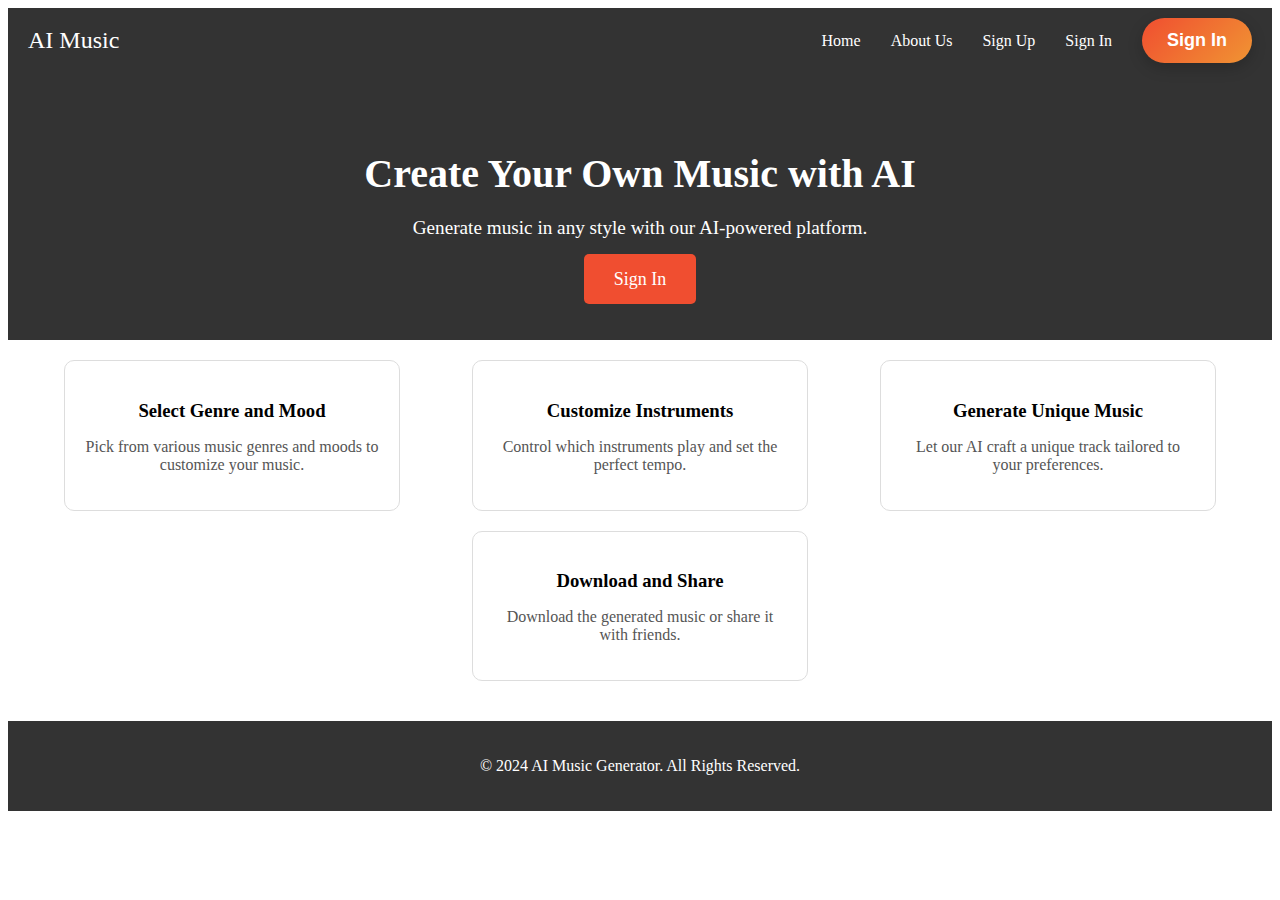
<file: index.html>
<!DOCTYPE html>
<html lang="en">
<head>
    <meta charset="UTF-8">
    <meta name="viewport" content="width=device-width, initial-scale=1.0">
    <title>AI Music Generator</title>
    <link rel="stylesheet" href="index.css">
</head>
<body>
    <!-- Header -->
    <header>
        <div class="logo">AI Music</div>
        <nav>
            <a href="index.html">Home</a>
            <a href="#">About Us</a>
            <a href="signup.html">Sign Up</a>
            <a href="sign-in.html">Sign In</a> <!-- Added Sign In link -->
            <button class="signin-btn">Sign In</button>
        </nav>
    </header>

    <!-- Hero Section -->
    <section class="hero">
        <h1>Create Your Own Music with AI</h1>
        <p>Generate music in any style with our AI-powered platform.</p>
        <!-- Button to sign in -->
        <a href="sign-in.html" class="cta-btn">Sign In</a>
    </section>

    <!-- Features -->
    <section class="features">
        <div class="feature-item">
            <h3>Select Genre and Mood</h3>
            <p>Pick from various music genres and moods to customize your music.</p>
        </div>
        <div class="feature-item">
            <h3>Customize Instruments</h3>
            <p>Control which instruments play and set the perfect tempo.</p>
        </div>
        <div class="feature-item">
            <h3>Generate Unique Music</h3>
            <p>Let our AI craft a unique track tailored to your preferences.</p>
        </div>
        <div class="feature-item">
            <h3>Download and Share</h3>
            <p>Download the generated music or share it with friends.</p>
        </div>
    </section>

    <!-- Footer -->
    <footer>
        <p>&copy; 2024 AI Music Generator. All Rights Reserved.</p>
    </footer>
</body>
</html>
</file>
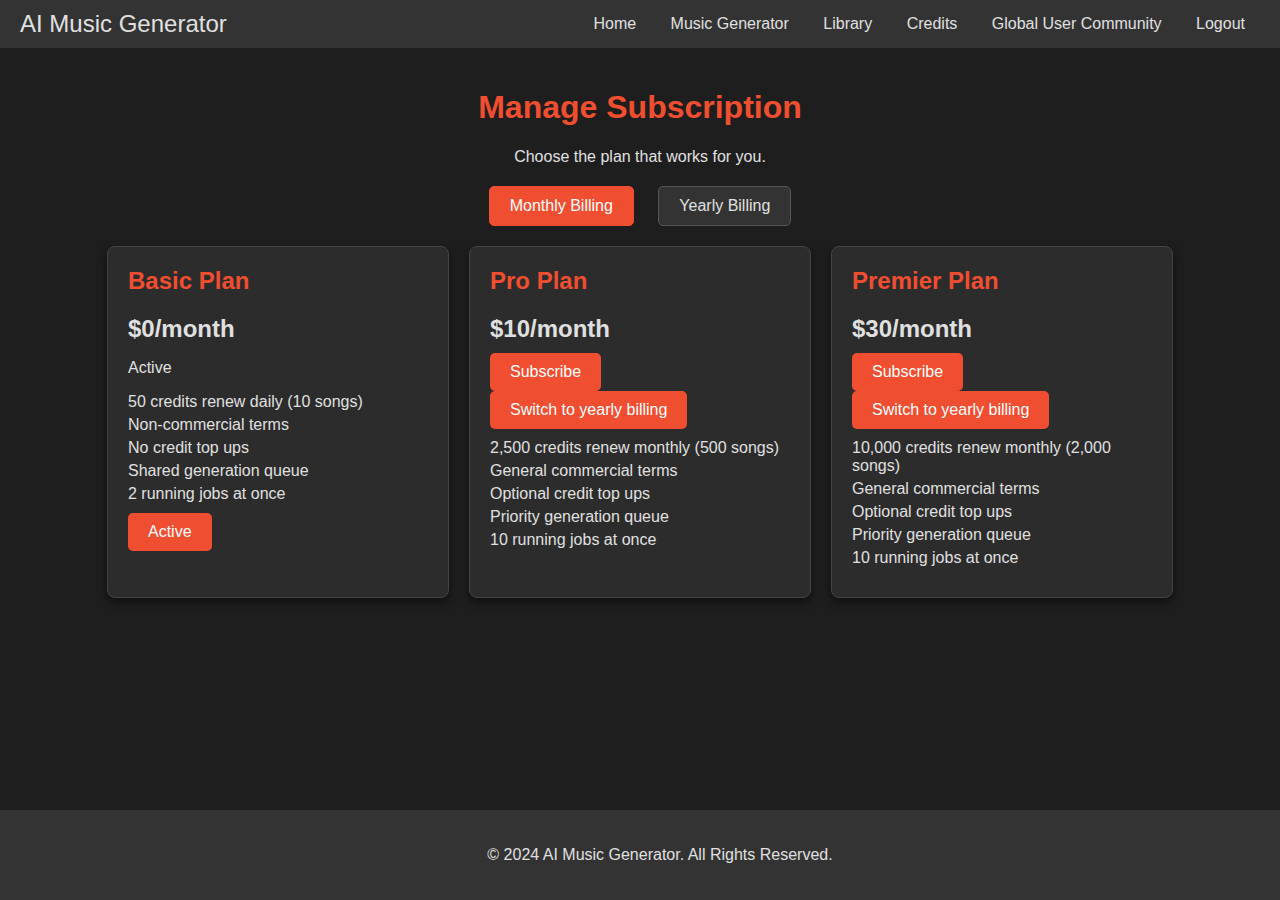
<file: credits.html>
<!DOCTYPE html>
<html lang="en">
<head>
    <meta charset="UTF-8">
    <meta name="viewport" content="width=device-width, initial-scale=1.0">
    <title>AI Music Generator - Subscription Plans</title>
    <link rel="stylesheet" href="credits.css">
</head>
<body>
    <header>
        <div class="logo">AI Music Generator</div>
        <nav>
            <a href="user-home.html">Home</a>
            <a href="music.html">Music Generator</a>
            <a href="library.html">Library</a>
            <a href="credits.html">Credits</a>
            <a href="global-community.html">Global User Community</a>
            <a href="logout.html">Logout</a>
        </nav>
    </header>
    
    <main>
        <h1>Manage Subscription</h1>
        <p>Choose the plan that works for you.</p>

        <div class="billing-options">
            <button class="billing-btn active" id="monthly-btn">Monthly Billing</button>
            <button class="billing-btn" id="yearly-btn">Yearly Billing</button>
        </div>

        <div id="plans" class="plans">
            <!-- Monthly Billing Plans -->
            <div class="plan" id="basic-monthly">
                <h2>Basic Plan</h2>
                <div class="price">$0/month</div>
                <p>Active</p>
                <ul>
                    <li>50 credits renew daily (10 songs)</li>
                    <li>Non-commercial terms</li>
                    <li>No credit top ups</li>
                    <li>Shared generation queue</li>
                    <li>2 running jobs at once</li>
                </ul>
                <button class="subscribe-btn">Active</button>
            </div>

            <div class="plan" id="pro-monthly">
                <h2>Pro Plan</h2>
                <div class="price">$10/month</div>
                <button class="subscribe-btn">Subscribe</button>
                <button class="switch-btn" id="switch-to-yearly-pro">Switch to yearly billing</button>
                <ul>
                    <li>2,500 credits renew monthly (500 songs)</li>
                    <li>General commercial terms</li>
                    <li>Optional credit top ups</li>
                    <li>Priority generation queue</li>
                    <li>10 running jobs at once</li>
                </ul>
            </div>

            <div class="plan" id="premier-monthly">
                <h2>Premier Plan</h2>
                <div class="price">$30/month</div>
                <button class="subscribe-btn">Subscribe</button>
                <button class="switch-btn" id="switch-to-yearly-premier">Switch to yearly billing</button>
                <ul>
                    <li>10,000 credits renew monthly (2,000 songs)</li>
                    <li>General commercial terms</li>
                    <li>Optional credit top ups</li>
                    <li>Priority generation queue</li>
                    <li>10 running jobs at once</li>
                </ul>
            </div>

            <!-- Yearly Billing Plans -->
            <div class="plan" id="basic-yearly" style="display: none;">
                <h2>Basic Plan</h2>
                <div class="price">$0/year</div>
                <p>Active</p>
                <ul>
                    <li>50 credits renew daily (10 songs)</li>
                    <li>Non-commercial terms</li>
                    <li>No credit top ups</li>
                    <li>Shared generation queue</li>
                    <li>2 running jobs at once</li>
                </ul>
                <button class="subscribe-btn">Active</button>
            </div>

            <div class="plan" id="pro-yearly" style="display: none;">
                <h2>Pro Plan</h2>
                <div class="price">$96/year</div>
                <button class="subscribe-btn">Subscribe</button>
                <button class="switch-btn" id="switch-to-monthly-pro">Switch to monthly billing</button>
                <ul>
                    <li>2,500 credits renew monthly (500 songs)</li>
                    <li>General commercial terms</li>
                    <li>Optional credit top ups</li>
                    <li>Priority generation queue</li>
                    <li>10 running jobs at once</li>
                </ul>
            </div>

            <div class="plan" id="premier-yearly" style="display: none;">
                <h2>Premier Plan</h2>
                <div class="price">$288/year</div>
                <button class="subscribe-btn">Subscribe</button>
                <button class="switch-btn" id="switch-to-monthly-premier">Switch to monthly billing</button>
                <ul>
                    <li>10,000 credits renew monthly (2,000 songs)</li>
                    <li>General commercial terms</li>
                    <li>Optional credit top ups</li>
                    <li>Priority generation queue</li>
                    <li>10 running jobs at once</li>
                </ul>
            </div>
        </div>
    </main>
    
    <footer>
        <p>&copy; 2024 AI Music Generator. All Rights Reserved.</p>
    </footer>

    <script>
        document.addEventListener('DOMContentLoaded', () => {
            const monthlyBtn = document.getElementById('monthly-btn');
            const yearlyBtn = document.getElementById('yearly-btn');
            const basicMonthly = document.getElementById('basic-monthly');
            const proMonthly = document.getElementById('pro-monthly');
            const premierMonthly = document.getElementById('premier-monthly');
            const basicYearly = document.getElementById('basic-yearly');
            const proYearly = document.getElementById('pro-yearly');
            const premierYearly = document.getElementById('premier-yearly');

            monthlyBtn.addEventListener('click', () => {
                basicMonthly.style.display = 'block';
                proMonthly.style.display = 'block';
                premierMonthly.style.display = 'block';
                basicYearly.style.display = 'none';
                proYearly.style.display = 'none';
                premierYearly.style.display = 'none';
                monthlyBtn.classList.add('active');
                yearlyBtn.classList.remove('active');
            });

            yearlyBtn.addEventListener('click', () => {
                basicMonthly.style.display = 'none';
                proMonthly.style.display = 'none';
                premierMonthly.style.display = 'none';
                basicYearly.style.display = 'block';
                proYearly.style.display = 'block';
                premierYearly.style.display = 'block';
                yearlyBtn.classList.add('active');
                monthlyBtn.classList.remove('active');
            });
        });
    </script>
</body>
</html>
</file>
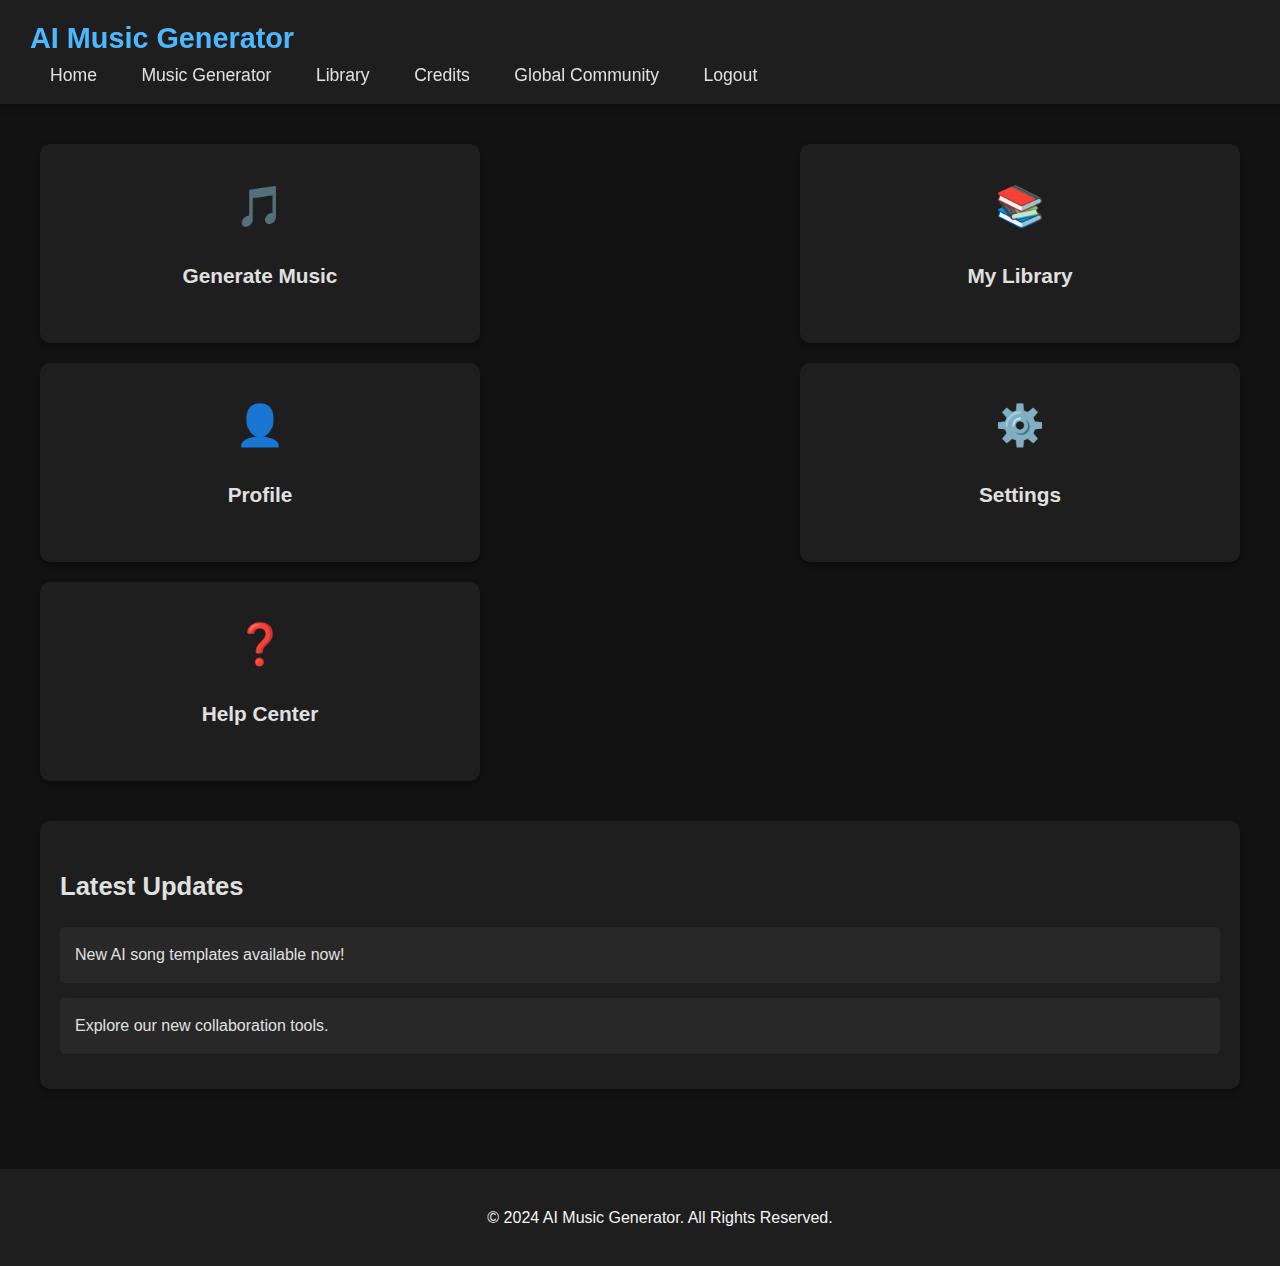
<file: user-home.html>
<!DOCTYPE html>
<html lang="en">
<head>
    <meta charset="UTF-8">
    <meta name="viewport" content="width=device-width, initial-scale=1.0">
    <title>AI Music Generator - User Dashboard</title>
    <link rel="stylesheet" href="user-home.css">
    <!-- Include any additional CSS or JS libraries (like font-awesome for icons) -->
</head>
<body>
    <header>
        <div class="header-container">
            <h1 class="logo">AI Music Generator</h1>
            <nav>
                <a href="https://deva1343.github.io/gaana.ai/user-home.html">Home</a>
                <a href="https://deva1343.github.io/gaana.ai/music.html">Music Generator</a>
                <a href="https://deva1343.github.io/gaana.ai/library.html">Library</a>
                <a href="https://deva1343.github.io/gaana.ai/credits.html">Credits</a>
                <a href="https://deva1343.github.io/gaana.ai/global-community.html">Global Community</a>
                <a href="https://deva1343.github.io/gaana.ai/index.html">Logout</a>
            </nav>
        </div>
    </header>
    
    <main class="container">
        <section class="dashboard">
            <div class="dashboard-item">
                <a href="https://deva1343.github.io/gaana.ai/music.html">
                    <div class="icon-box">
                        🎵
                    </div>
                    <h3>Generate Music</h3>
                </a>
            </div>

            <div class="dashboard-item">
                <a href="https://deva1343.github.io/gaana.ai/library.html">
                    <div class="icon-box">
                        📚
                    </div>
                    <h3>My Library</h3>
                </a>
            </div>

            <div class="dashboard-item">
                <a href="profile.html">
                    <div class="icon-box">
                        👤
                    </div>
                    <h3>Profile</h3>
                </a>
            </div>

            <div class="dashboard-item">
                <a href="settings.html">
                    <div class="icon-box">
                        ⚙️
                    </div>
                    <h3>Settings</h3>
                </a>
            </div>

            <div class="dashboard-item">
                <a href="help.html">
                    <div class="icon-box">
                        ❓
                    </div>
                    <h3>Help Center</h3>
                </a>
            </div>
        </section>

        <section class="updates">
            <h3>Latest Updates</h3>
            <div class="update-box">
                <p>New AI song templates available now!</p>
            </div>
            <div class="update-box">
                <p>Explore our new collaboration tools.</p>
            </div>
        </section>
    </main>

    <footer>
        <p>&copy; 2024 AI Music Generator. All Rights Reserved.</p>
    </footer>
</body>
</html>
</file>
<file: index.css>
<<<<<<< HEAD
/* General Styles */
body {
    font-family: Arial, sans-serif;
    margin: 0;
    padding: 0;
    background-color: #f4f4f4;
}

/* Header */
header {
    display: flex;
    justify-content: space-between;
    align-items: center;
    background-color: #333;
    color: white;
    padding: 10px 20px;
}

.logo {
    font-size: 1.5em;
}

nav {
    display: flex;
    align-items: center;
}

nav a {
    color: white;
    text-decoration: none;
    margin: 0 15px;
    font-size: 16px;
}

nav a:hover {
    text-decoration: underline;
}

.signin-btn, .signup-btn {
    background: linear-gradient(135deg, #f04e30, #f09433);
    color: white;
    border: none;
    padding: 12px 25px;
    font-size: 18px;
    font-weight: bold;
    border-radius: 30px;
    cursor: pointer;
    margin-left: 15px;
    box-shadow: 0px 5px 15px rgba(0, 0, 0, 0.2);
    transition: all 0.3s ease;
}

.signin-btn:hover, .signup-btn:hover {
    background: linear-gradient(135deg, #d6452b, #f08c33);
    box-shadow: 0px 8px 20px rgba(0, 0, 0, 0.3);
    transform: translateY(-3px);
}

/* Hero Section */
.hero {
    text-align: center;
    padding: 50px 20px;
    background: #333;
    color: white;
}

.hero h1 {
    font-size: 2.5em;
    margin-bottom: 20px;
}

.hero p {
    font-size: 1.2em;
    margin-bottom: 30px;
}

.cta-btn {
    background-color: #f04e30;
    color: white;
    padding: 15px 30px;
    font-size: 18px;
    text-decoration: none;
    border-radius: 5px;
    transition: background-color 0.3s, transform 0.3s;
}

.cta-btn:hover {
    background-color: #d6452b;
    transform: scale(1.05);
}

/* Features Section */
.features {
    display: flex;
    flex-wrap: wrap;
    justify-content: space-around;
    padding: 20px;
}

.feature-item {
    background-color: #fff;
    border: 1px solid #ddd;
    border-radius: 10px;
    padding: 20px;
    width: 24%;
    margin-bottom: 20px;
    text-align: center;
}

.feature-item h3 {
    margin-bottom: 15px;
}

.feature-item p {
    color: #555;
}

/* Footer */
footer {
    text-align: center;
    padding: 20px;
    background-color: #333;
    color: white;
}
=======
/* General Styles */
body {
    font-family: Arial, sans-serif;
    margin: 0;
    padding: 0;
    background-color: #f4f4f4;
}

/* Header */
header {
    display: flex;
    justify-content: space-between;
    align-items: center;
    background-color: #333;
    color: white;
    padding: 10px 20px;
}

.logo {
    font-size: 1.5em;
}

nav {
    display: flex;
    align-items: center;
}

nav a {
    color: white;
    text-decoration: none;
    margin: 0 15px;
    font-size: 16px;
}

nav a:hover {
    text-decoration: underline;
}

.signin-btn, .signup-btn {
    background: linear-gradient(135deg, #f04e30, #f09433);
    color: white;
    border: none;
    padding: 12px 25px;
    font-size: 18px;
    font-weight: bold;
    border-radius: 30px;
    cursor: pointer;
    margin-left: 15px;
    box-shadow: 0px 5px 15px rgba(0, 0, 0, 0.2);
    transition: all 0.3s ease;
}

.signin-btn:hover, .signup-btn:hover {
    background: linear-gradient(135deg, #d6452b, #f08c33);
    box-shadow: 0px 8px 20px rgba(0, 0, 0, 0.3);
    transform: translateY(-3px);
}

/* Hero Section */
.hero {
    text-align: center;
    padding: 50px 20px;
    background: #333;
    color: white;
}

.hero h1 {
    font-size: 2.5em;
    margin-bottom: 20px;
}

.hero p {
    font-size: 1.2em;
    margin-bottom: 30px;
}

.cta-btn {
    background-color: #f04e30;
    color: white;
    padding: 15px 30px;
    font-size: 18px;
    text-decoration: none;
    border-radius: 5px;
    transition: background-color 0.3s, transform 0.3s;
}

.cta-btn:hover {
    background-color: #d6452b;
    transform: scale(1.05);
}

/* Features Section */
.features {
    display: flex;
    flex-wrap: wrap;
    justify-content: space-around;
    padding: 20px;
}

.feature-item {
    background-color: #fff;
    border: 1px solid #ddd;
    border-radius: 10px;
    padding: 20px;
    width: 24%;
    margin-bottom: 20px;
    text-align: center;
}

.feature-item h3 {
    margin-bottom: 15px;
}

.feature-item p {
    color: #555;
}

/* Footer */
footer {
    text-align: center;
    padding: 20px;
    background-color: #333;
    color: white;
}
>>>>>>> 59f5528 (This is first time i project code pushed 12 sept)
</file>
<file: credits.css>
/* General Styles */
body {
    font-family: Arial, sans-serif;
    margin: 0;
    padding: 0;
    background-color: #1e1e1e;
    color: #e0e0e0;
}

/* Header */
header {
    display: flex;
    justify-content: space-between;
    align-items: center;
    background-color: #333;
    color: #e0e0e0;
    padding: 10px 20px;
}

.logo {
    font-size: 1.5em;
}

nav a {
    color: #e0e0e0;
    text-decoration: none;
    margin: 0 15px;
    font-size: 16px;
}

nav a:hover {
    text-decoration: underline;
}

/* Main Content */
main {
    padding: 20px;
    text-align: center;
}

h1 {
    color: #f04e30;
}

.billing-options {
    margin: 20px 0;
}

.billing-btn {
    background-color: #333;
    color: #e0e0e0;
    border: 1px solid #555;
    border-radius: 5px;
    padding: 10px 20px;
    margin: 0 10px;
    cursor: pointer;
    font-size: 16px;
    transition: background-color 0.3s, border-color 0.3s;
}

.billing-btn.active {
    background-color: #f04e30;
    color: #fff;
    border-color: #f04e30;
}

.billing-btn:hover {
    background-color: #444;
}

/* Plans */
.plans {
    display: flex;
    justify-content: center;
    flex-wrap: wrap;
    gap: 20px;
    margin-top: 20px;
}

.plan {
    background-color: #2c2c2c;
    border: 1px solid #444;
    border-radius: 8px;
    padding: 20px;
    width: 300px;
    text-align: left;
    box-shadow: 0 4px 8px rgba(0, 0, 0, 0.5);
    transition: box-shadow 0.3s, transform 0.3s;
}

.plan:hover {
    box-shadow: 0 6px 12px rgba(0, 0, 0, 0.7);
    transform: translateY(-5px);
}

.plan h2 {
    color: #f04e30;
    margin-top: 0;
}

.price {
    font-size: 24px;
    font-weight: bold;
    color: #e0e0e0;
    margin: 10px 0;
}

.plan ul {
    list-style: none;
    padding: 0;
    margin: 10px 0;
}

.plan ul li {
    margin: 5px 0;
}

.subscribe-btn, .switch-btn {
    background-color: #f04e30;
    color: #fff;
    border: none;
    border-radius: 5px;
    padding: 10px 20px;
    cursor: pointer;
    font-size: 16px;
    transition: background-color 0.3s, transform 0.3s;
}

.subscribe-btn:hover, .switch-btn:hover {
    background-color: #d6452b;
    transform: scale(1.05);
}

/* Footer */
footer {
    text-align: center;
    padding: 20px;
    background-color: #333;
    color: #e0e0e0;
    position: absolute;
    width: 100%;
    bottom: 0;
}
</file>
<file: user-home.css>
/* General Styles */
body {
    font-family: 'Segoe UI', Tahoma, Geneva, Verdana, sans-serif;
    margin: 0;
    padding: 0;
    background-color: #121212;
    color: #e0e0e0;
    line-height: 1.6;
}

/* Header */
header {
    display: flex;
    justify-content: space-between;
    align-items: center;
    background-color: #1e1e1e;
    padding: 15px 30px;
    position: sticky;
    top: 0;
    z-index: 1000;
    box-shadow: 0 4px 8px rgba(0, 0, 0, 0.3);
}

.logo {
    font-size: 1.8em;
    color: #4db8ff;
    margin: 0;
}

nav a {
    color: #e0e0e0;
    text-decoration: none;
    margin: 0 15px;
    font-size: 1.1em;
    padding: 5px;
    border-radius: 5px;
    transition: background-color 0.3s, color 0.3s;
}

nav a:hover {
    background-color: #333;
    color: #fff;
}

/* Container */
.container {
    padding: 40px 20px;
    max-width: 1200px;
    margin: 0 auto;
}

/* Dashboard (Personal Shelf) */
.dashboard {
    display: flex;
    justify-content: space-between;
    flex-wrap: wrap;
    gap: 20px;
}

.dashboard-item {
    background-color: #1e1e1e;
    width: calc(33.333% - 20px);
    text-align: center;
    padding: 30px;
    border-radius: 10px;
    box-shadow: 0 4px 8px rgba(0, 0, 0, 0.3);
    transition: transform 0.3s, background-color 0.3s;
}

.dashboard-item a {
    color: #e0e0e0;
    text-decoration: none;
    display: block;
}

.dashboard-item:hover {
    transform: translateY(-5px);
    background-color: #282828;
}

.icon-box {
    font-size: 2.5em;
    margin-bottom: 15px;
}

.dashboard-item h3 {
    font-size: 1.3em;
}

/* Updates Section */
.updates {
    margin-top: 40px;
    padding: 20px;
    background-color: #1e1e1e;
    border-radius: 10px;
    box-shadow: 0 4px 8px rgba(0, 0, 0, 0.3);
}

.updates h3 {
    font-size: 1.6em;
    margin-bottom: 20px;
}

.update-box {
    background-color: #282828;
    padding: 15px;
    margin-bottom: 15px;
    border-radius: 5px;
    transition: background-color 0.3s;
}

.update-box:hover {
    background-color: #333;
}

.update-box p {
    margin: 0;
}

/* Footer */
footer {
    text-align: center;
    padding: 20px;
    background-color: #1e1e1e;
    color: #f5f5f5;
    position: relative;
    bottom: 0;
    width: 100%;
    margin-top: 40px;
}
</file>
